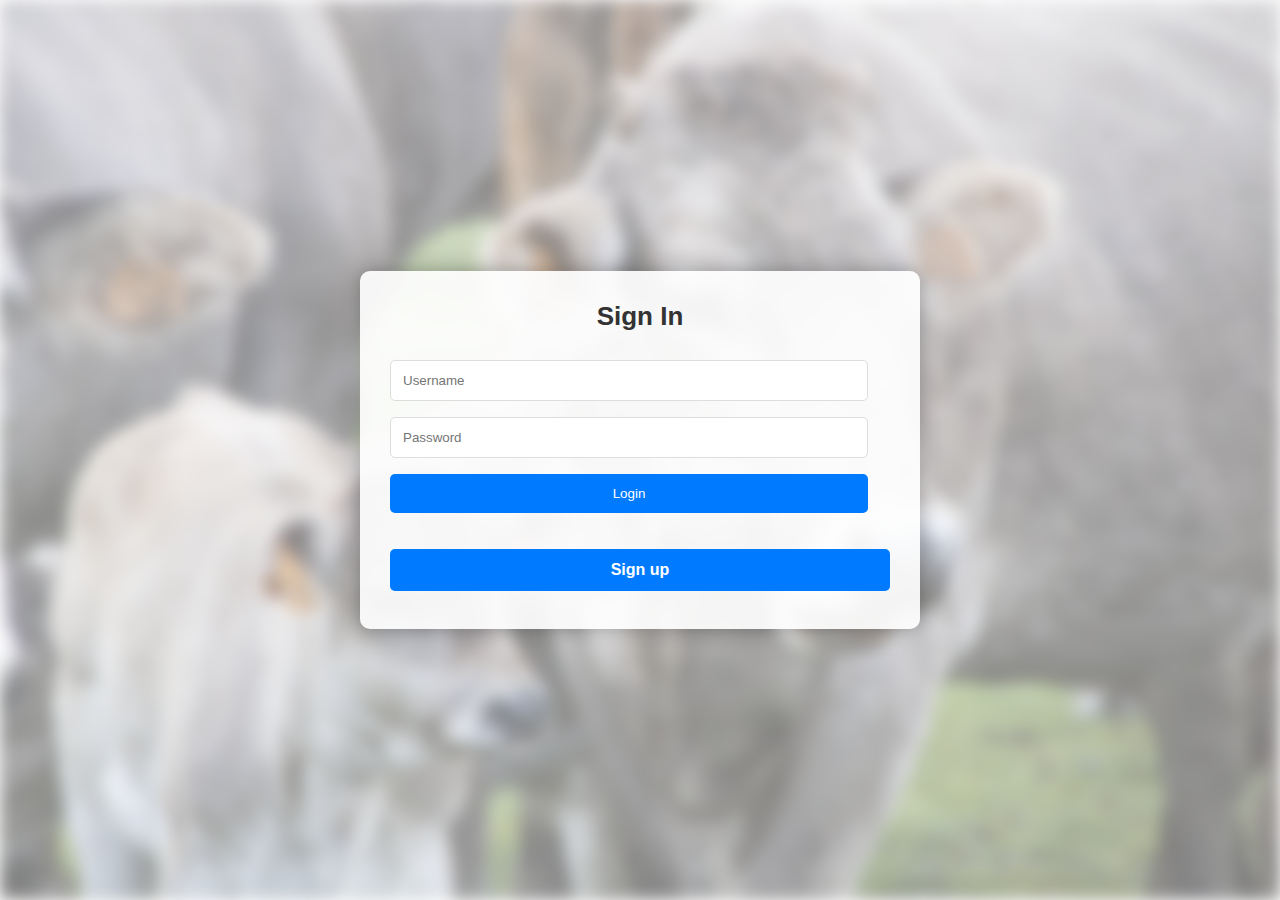
<file: final-dairy/index.html>
<!DOCTYPE html>
<html>
<head>
    <meta name="viewport" content="width=device-width, initial-scale=1" />
    <title>Login to Find Your Account</title>
    <link
      rel="stylesheet"
      href="https://cdnjs.cloudflare.com/ajax/libs/font-awesome/4.7.0/css/font-awesome.min.css"
    />
    <style>
        /* Reset some default styles */
        body,
        h2,
        p {
            margin: 0;
            padding: 0;
        }

        /* Apply general styling to the body */
        body {
            font-family: Arial, sans-serif;
            overflow: hidden; /* Hide scrollbars to enhance blur effect */
            display: flex;
            justify-content: center;
            align-items: center;
            height: 100vh;
            margin: 0;
            position: relative; /* Establish relative positioning context */
        }

        /* Background blur effect */
        .background-blur {
            position: absolute;
            top: 0;
            left: 0;
            width: 100%;
            height: 100%;
            background-image: url('./images/cow.jpg'); /* Ensure correct relative path */
            background-size: cover;
            background-position: center;
            background-attachment: fixed; /* Keep background image fixed while scrolling */
            filter: blur(8px); /* Apply blur effect */
            z-index: -1; /* Place behind content */
        }

        /* Overlay to darken the blurred background */
        .background-overlay {
            position: absolute;
            top: 0;
            left: 0;
            width: 100%;
            height: 100%;
            background: rgba(255, 255, 255, 0.5); /* Slightly transparent white overlay */
            z-index: -1; /* Place behind content */
        }

        /* Container styling */
        .container {
            position: relative;
            background: rgba(255, 255, 255, 0.9); /* Slightly transparent white background */
            padding: 30px;
            border-radius: 10px;
            box-shadow: 0 0 20px rgba(0, 0, 0, 0.3); /* Enhanced shadow for floating effect */
            max-width: 500px;
            width: 100%;
            z-index: 1; /* Ensure content is on top */
        }

        /* Header styling */
        h2 {
            text-align: center;
            margin-bottom: 20px;
            font-size: 26px;
            color: #333;
        }

        /* Button styling */
        .btn {
            display: block;
            width: 100%;
            padding: 12px;
            margin: 8px 0;
            border: none;
            border-radius: 5px;
            color: #fff;
            text-align: center;
            text-decoration: none;
            font-size: 16px;
            font-weight: bold;
            transition: background-color 0.3s, transform 0.3s;
        }

        .btn:hover {
            transform: scale(1.05);
        }

        .btn-primary {
            background-color: #007bff;
        }

        .btn-primary:hover {
            background-color: #0056b3;
        }

        /* Form input styling */
        input[type="text"],
        input[type="password"],
        input[type="submit"] {
            width: calc(100% - 22px);
            padding: 12px;
            margin: 8px 0;
            border: 1px solid #ddd;
            border-radius: 5px;
            box-sizing: border-box;
        }

        input[type="submit"] {
            background-color: #007bff;
            color: #fff;
            border: none;
            cursor: pointer;
        }

        input[type="submit"]:hover {
            background-color: #0056b3;
        }

        /* Bottom container styling */
        .bottom-container {
            display: flex;
            justify-content: space-between;
            margin-top: 20px;
        }

        .bottom-container .btn {
            background-color: #007bff;
            border: none;
            border-radius: 5px;
            padding: 12px 20px;
            color: #fff;
            text-decoration: none;
            text-align: center;
        }

        .bottom-container .btn:hover {
            background-color: #0056b3;
        }

        /* Hide elements on smaller screens */
        .hide-md-lg {
            display: none;
        }

        @media (min-width: 768px) {
            .hide-md-lg {
                display: block;
            }
        }
    </style>
</head>
<body>
    <div class="background-blur"></div> <!-- Background blur effect -->
    <div class="background-overlay"></div> <!-- Overlay to darken the blurred background -->

    <div class="container">
        <h2>Sign In</h2> <!-- Changed heading to "Sign In" -->
        <form onsubmit="handleLogin(event)">
            <input type="text" name="username" placeholder="Username" required />
            <input type="password" name="password" placeholder="Password" required />
            <input type="submit" value="Login" />
        </form>
        <div class="bottom-container">
            <a href="signup.html" class="btn btn-primary">Sign up</a>
        </div>
    </div>

    <script>
        function handleLogin(event) {
            event.preventDefault();

            const email = document.querySelector('input[name="username"]').value;
            const password = document.querySelector('input[name="password"]').value;

            const xhr = new XMLHttpRequest();
            xhr.open("POST", "login.php", true);
            xhr.setRequestHeader(
                "Content-Type",
                "application/x-www-form-urlencoded"
            );

            xhr.onload = function () {
                if (xhr.status === 200) {
                    const response = JSON.parse(xhr.responseText);

                    if (response.success) {
                        window.location.href = "main.html";
                    } else {
                        alert("Email or password does not match.");
                    }
                } else {
                    alert("An error occurred. Please try again.");
                }
            };

            xhr.send(
                `username=${encodeURIComponent(email)}&password=${encodeURIComponent(password)}`
            );
        }
    </script>
</body>
</html>
</file>
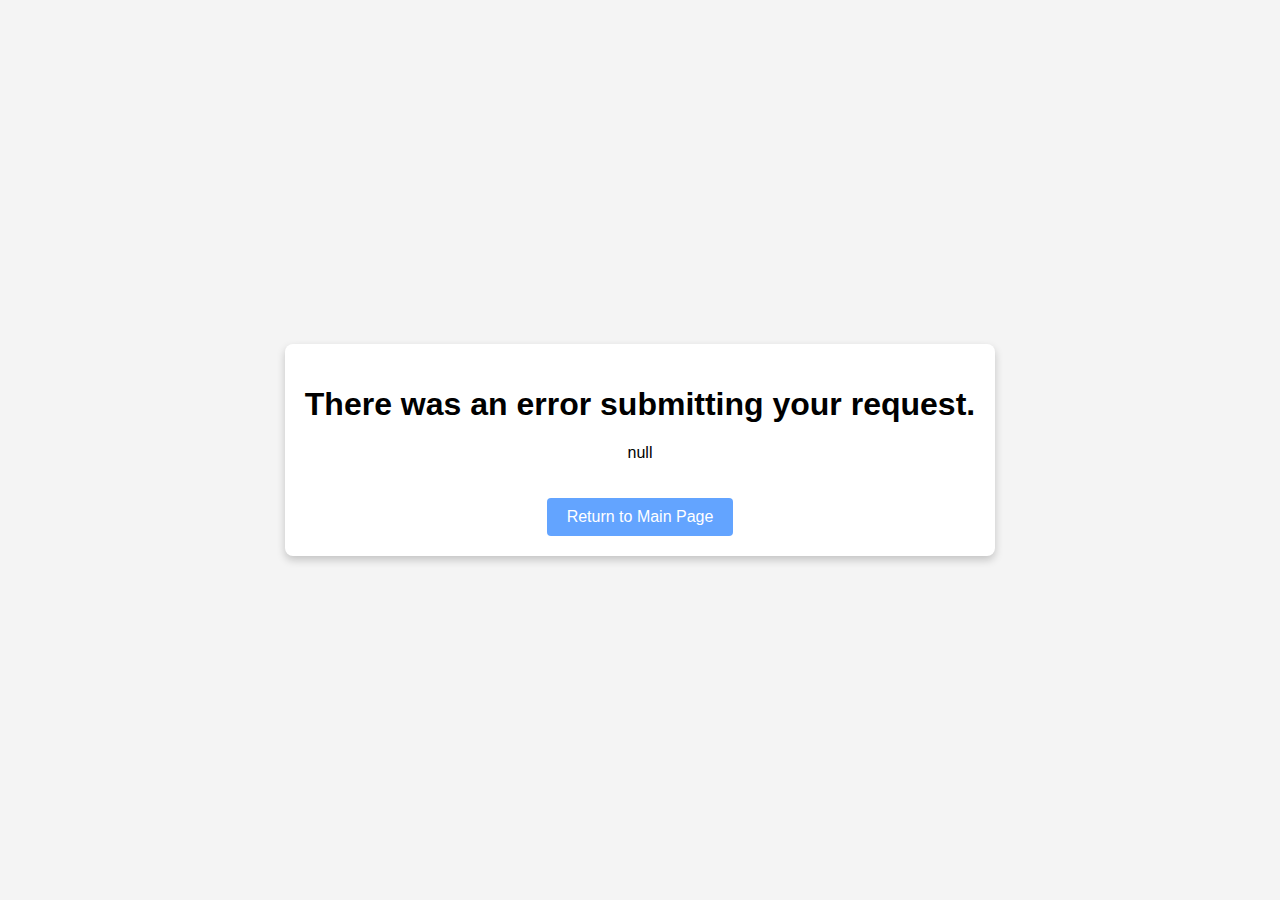
<file: final-dairy/confirmation.html>
<!DOCTYPE html>
<html lang="en">
<head>
    <meta charset="UTF-8" />
    <meta name="viewport" content="width=device-width, initial-scale=1.0" />
    <title>Request Submitted</title>
    <style>
        body {
            font-family: Arial, sans-serif;
            display: flex;
            justify-content: center;
            align-items: center;
            height: 100vh;
            margin: 0;
            background: #f4f4f4;
        }

        .container {
            text-align: center;
            background: #fff;
            padding: 20px;
            border-radius: 8px;
            box-shadow: 0 4px 8px rgba(0, 0, 0, 0.2);
        }

        .btn {
            display: inline-block;
            padding: 10px 20px;
            margin-top: 20px;
            background-color: #63a4ff;
            color: #fff;
            text-decoration: none;
            border-radius: 4px;
            font-size: 1rem;
            transition: background-color 0.3s ease;
        }

        .btn:hover {
            background-color: #4183c4;
        }
    </style>
</head>
<body>
    <div class="container">
        <h1 id="status-message"></h1>
        <p id="details"></p>
        <a href="main.html" class="btn">Return to Main Page</a>
    </div>

    <script>
        // Retrieve the query parameters
        const params = new URLSearchParams(window.location.search);
        const status = params.get('status');
        const name = params.get('name');
        const email = params.get('email');
        const message = params.get('message');

        const statusMessage = document.getElementById('status-message');
        const details = document.getElementById('details');

        if (status === 'success') {
            statusMessage.textContent = 'Your request has been submitted successfully!';
            details.innerHTML = `
                <strong>Name:</strong> ${decodeURIComponent(name)} <br>
                <strong>Email:</strong> ${decodeURIComponent(email)} <br>
                <strong>Message:</strong> <br>${decodeURIComponent(message)}
            `;
        } else {
            statusMessage.textContent = 'There was an error submitting your request.';
            details.textContent = decodeURIComponent(message);
        }
    </script>
</body>
</html>
</file>
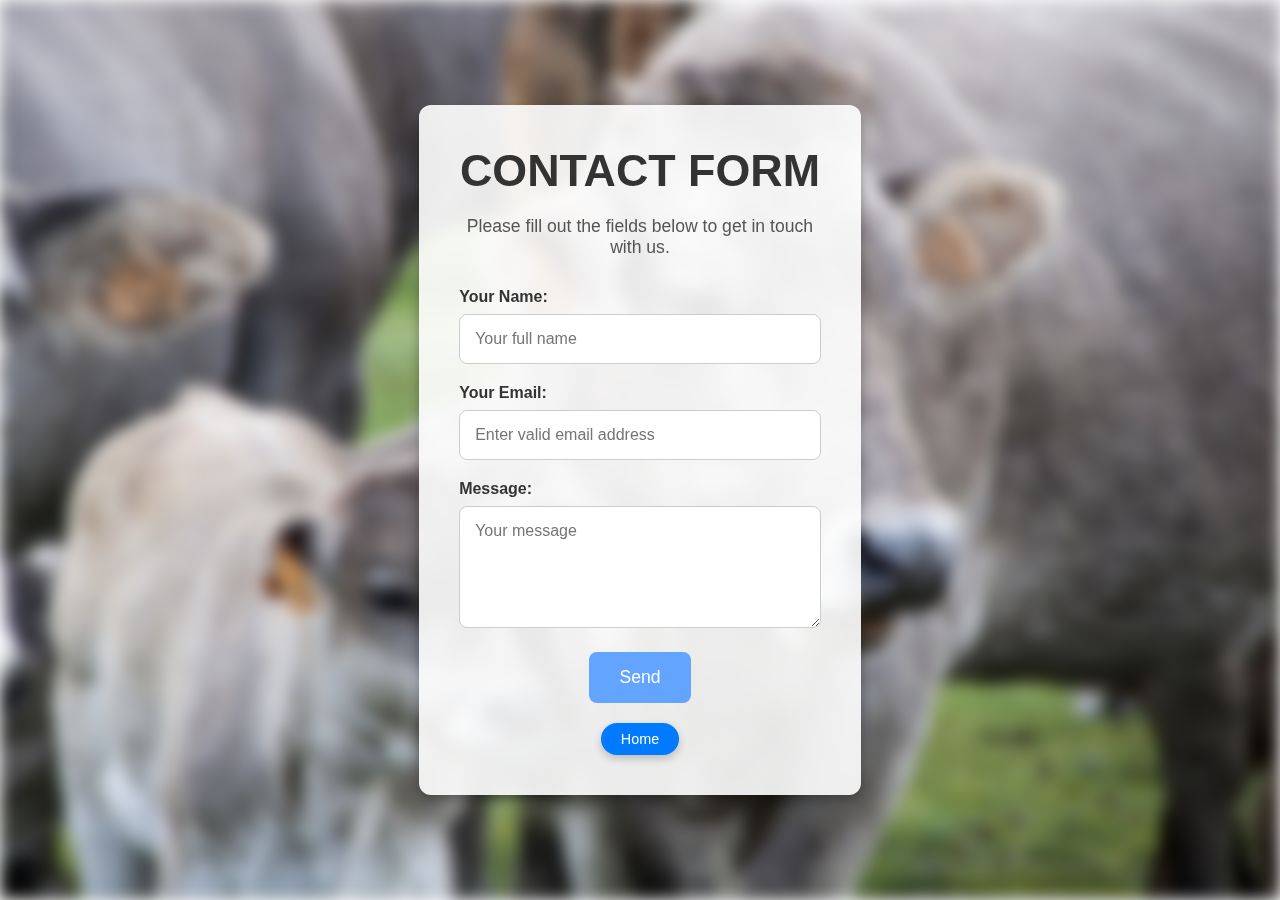
<file: final-dairy/contact.html>
<!DOCTYPE html>
<html lang="en">
<head>
    <meta charset="UTF-8" />
    <meta http-equiv="X-UA-Compatible" content="IE=edge" />
    <meta name="viewport" content="width=device-width, initial-scale=1.0" />
    <title>Contact Us</title>
    <style>
        /* General Styles */
        * {
            box-sizing: border-box;
            margin: 0;
            padding: 0;
            font-family: "Arial", sans-serif;
        }

        html, body {
            height: 100%;
            margin: 0;
            padding: 0;
            display: flex;
            justify-content: center;
            align-items: center;
        }

        /* Background Image Wrapper */
        .background {
            position: fixed;
            top: 0;
            left: 0;
            width: 100%;
            height: 100%;
            background: url("images/cow.jpg") no-repeat center center fixed;
            background-size: cover;
            filter: blur(8px); /* Apply blur effect to the background image */
            z-index: -1; /* Place the background behind other content */
        }

        /* Container Styles */
        .container {
            background-color: rgba(255, 255, 255, 0.9);
            border-radius: 12px;
            box-shadow: 0 6px 12px rgba(0, 0, 0, 0.3);
            max-width: 600px;
            width: 90%;
            padding: 40px;
            text-align: center;
        }

        /* Heading */
        h1 {
            font-size: 2.8rem;
            color: #333;
            margin-bottom: 20px;
            font-weight: 700;
            text-transform: uppercase;
        }

        /* Paragraph */
        p {
            font-size: 1.1rem;
            color: #555;
            margin-bottom: 30px;
        }

        /* Form Group */
        .form-group {
            margin-bottom: 20px;
            text-align: left;
        }

        /* Labels */
        label {
            display: block;
            font-weight: 600;
            margin-bottom: 8px;
            color: #333;
        }

        /* Inputs and Textarea */
        input[type="text"],
        input[type="email"],
        textarea {
            width: 100%;
            padding: 15px;
            border: 1px solid #ccc;
            border-radius: 8px;
            background-color: #fff;
            font-size: 1rem;
            color: #333;
            transition: border-color 0.3s ease, box-shadow 0.3s ease;
        }

        input[type="text"]:focus,
        input[type="email"]:focus,
        textarea:focus {
            border-color: #63a4ff;
            box-shadow: 0 0 5px rgba(99, 164, 255, 0.5);
            outline: none;
        }

        textarea {
            resize: vertical;
        }

        /* Submit Button */
        input[type="submit"] {
            background-color: #63a4ff;
            color: #fff;
            padding: 15px 30px;
            border: none;
            border-radius: 8px;
            font-size: 1.1rem;
            cursor: pointer;
            transition: background-color 0.3s ease, transform 0.2s ease;
        }

        input[type="submit"]:hover {
            background-color: #4183c4;
            transform: scale(1.05);
        }

        /* Home Button */
        .home-btn {
            display: inline-block;
            background-color: #007bff;
            color: #fff;
            padding: 8px 20px;
            border: none;
            border-radius: 20px; /* Rounded corners */
            font-size: 0.9rem; /* Slightly smaller text */
            cursor: pointer;
            text-decoration: none;
            margin-top: 20px;
            transition: background-color 0.3s ease, transform 0.2s ease, box-shadow 0.3s ease;
            box-shadow: 0 4px 8px rgba(0, 0, 0, 0.2); /* Subtle shadow for depth */
        }

        .home-btn:hover {
            background-color: #0056b3;
            transform: scale(1.05);
        }

        .home-btn:focus {
            outline: none;
            box-shadow: 0 0 0 3px rgba(0, 123, 255, 0.4); /* Focus ring */
        }

        /* Responsive Design */
        @media (max-width: 768px) {
            .container {
                width: 95%;
                padding: 20px;
            }

            h1 {
                font-size: 2.2rem;
            }

            input[type="submit"],
            .home-btn {
                padding: 12px 25px;
            }
        }
    </style>
</head>
<body>
    <div class="background"></div>
    <!-- Blurred Background Image -->

    <div class="container">
        <h1>Contact Form</h1>
        <p>Please fill out the fields below to get in touch with us.</p>

        <form action="contact_form_handler.php" method="post">
            <div class="form-group">
                <label for="name">Your Name:</label>
                <input
                    type="text"
                    id="name"
                    name="name"
                    placeholder="Your full name"
                    required
                />
            </div>
            <div class="form-group">
                <label for="email">Your Email:</label>
                <input
                    type="email"
                    id="email"
                    name="email"
                    placeholder="Enter valid email address"
                    required
                />
            </div>
            <div class="form-group">
                <label for="message">Message:</label>
                <textarea
                    id="message"
                    name="message"
                    cols="30"
                    rows="5"
                    placeholder="Your message"
                ></textarea>
            </div>
            <input type="submit" value="Send" />
        </form>

        <a href="main.html" class="home-btn">Home</a>
    </div>
</body>
</html>
</file>
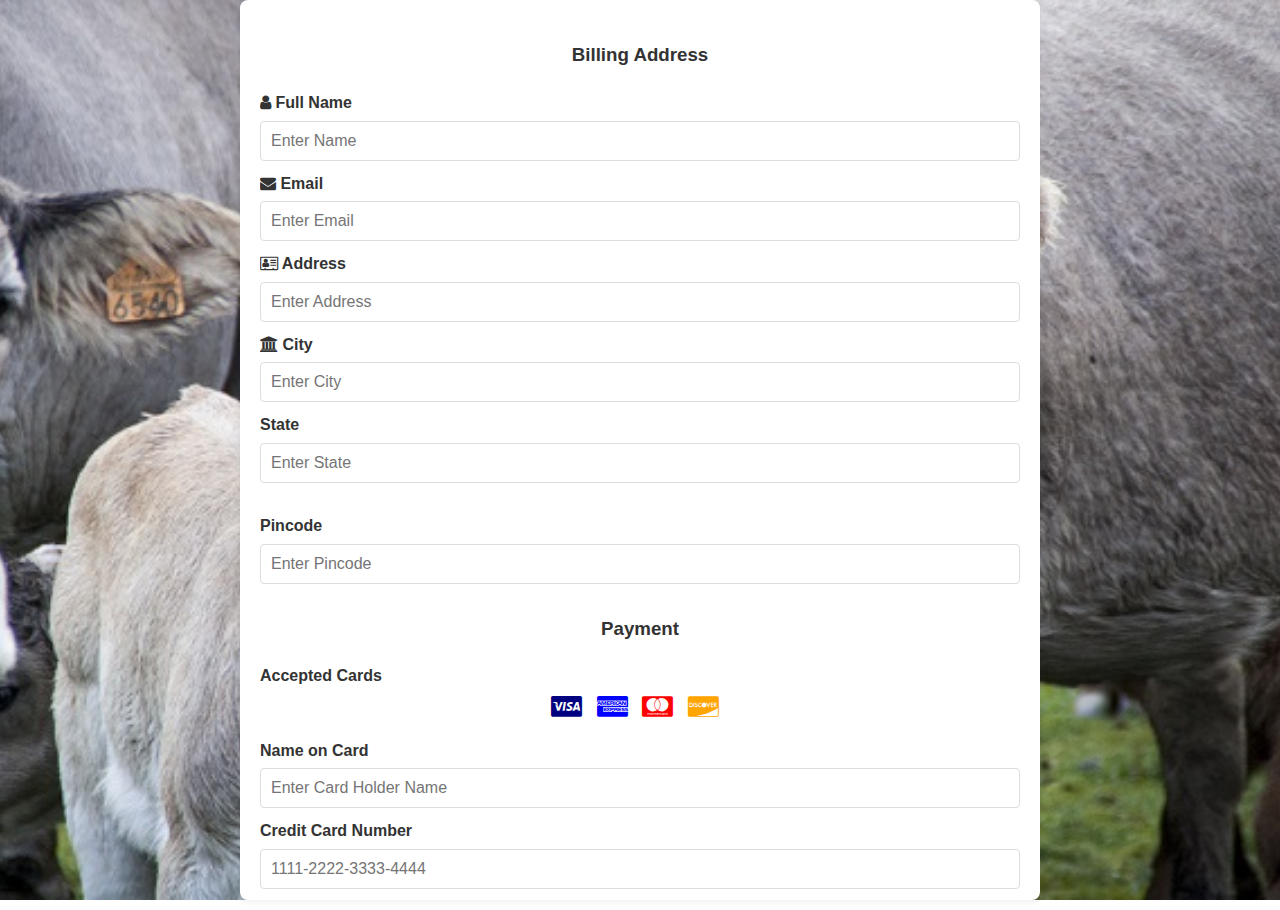
<file: final-dairy/payment.html>
<!DOCTYPE html>
<html>
  <head>
    <meta name="viewport" content="width=device-width, initial-scale=1" />
    <title>Payment</title>
    <link
      rel="stylesheet"
      href="https://cdnjs.cloudflare.com/ajax/libs/font-awesome/4.7.0/css/font-awesome.min.css"
    />
    <!-- <link rel="stylesheet" href="css/payment.css" /> -->
    <style>
      /* Reset some default styles */
      body,
      h2,
      h3,
      p {
        margin: 0;
        padding: 0;
      }

      body {
        font-family: Arial, sans-serif;
        color: #333;
        line-height: 1.6;
        padding: 0; /* Remove padding from body */
        margin: 0; /* Remove margin from body */
        display: flex;
        justify-content: center;
        align-items: flex-start; /* Align items to the start to make room at the top */
        min-height: 100vh; /* Ensure body takes up at least the full viewport height */
        box-sizing: border-box; /* Ensure padding and border are included in element's total width and height */
        background: url("images/cow.jpg") no-repeat center center fixed; /* Set fixed background image */
        background-size: cover; /* Ensure background image covers the viewport */
        overflow: hidden; /* Prevent body from scrolling */
      }

      /* Ensure content is above the blurred background */
      .container {
        position: relative;
        z-index: 1;
        background: #fff;
        padding: 40px 20px 20px; /* Add 40px padding to the top */
        border-radius: 8px;
        box-shadow: 0 0 10px rgba(0, 0, 0, 0.1);
        max-width: 800px; /* Maximum width for larger screens */
        width: 100%; /* Full width on smaller screens */
        box-sizing: border-box;
        max-height: 100vh; /* Adjust max height as needed */
        overflow-y: auto; /* Enable vertical scrolling */
      }

      /* Header styles */
      h3 {
        text-align: center;
        color: #333;
        margin-bottom: 20px;
      }

      /* Form layout */
      .row {
        display: flex;
        flex-wrap: wrap;
        margin: -10px;
      }

      .col-50,
      .col-75 {
        flex: 0 0 100%;
        max-width: 100%;
        padding: 10px;
        box-sizing: border-box; /* Include padding in the width calculation */
      }

      /* Form element styles */
      input[type="text"],
      input[type="email"],
      input[type="password"] {
        width: 100%;
        padding: 10px;
        border: 1px solid #ddd;
        border-radius: 4px;
        box-sizing: border-box; /* Include padding and border in the width calculation */
        margin-bottom: 10px;
        font-size: 16px;
      }

      input[type="submit"] {
        background-color: #4caf50;
        color: white;
        border: none;
        padding: 15px;
        text-align: center;
        text-decoration: none;
        display: inline-block;
        font-size: 16px;
        border-radius: 4px;
        cursor: pointer;
        transition: background-color 0.3s ease;
        width: 100%; /* Full width button */
        box-sizing: border-box; /* Include padding in the width calculation */
      }

      input[type="submit"]:hover {
        background-color: #45a049;
      }

      label {
        display: block;
        margin-bottom: 5px;
        font-weight: bold;
      }

      .icon-container {
        margin-bottom: 15px;
        text-align: center; /* Center icons */
      }

      .icon-container i {
        font-size: 24px;
        margin-right: 10px;
      }

      input[type="checkbox"] {
        margin-right: 10px;
      }

      .btn {
        background-color: #4caf50;
        color: white;
        border: none;
        padding: 15px;
        text-align: center;
        text-decoration: none;
        display: inline-block;
        font-size: 16px;
        border-radius: 4px;
        cursor: pointer;
        transition: background-color 0.3s ease;
        width: 100%; /* Full width button */
        box-sizing: border-box; /* Include padding in the width calculation */
      }

      .btn:hover {
        background-color: #45a049;
      }

      /* Responsive design */
      @media (max-width: 768px) {
        .col-50,
        .col-75 {
          flex: 0 0 100%;
          max-width: 100%;
          padding: 10px;
          box-sizing: border-box; /* Ensure box-sizing applies to responsive elements */
        }
      }

      @media (max-width: 480px) {
        h3 {
          font-size: 24px;
        }
        input[type="text"],
        input[type="email"],
        input[type="password"],
        input[type="submit"] {
          font-size: 14px;
        }
      }
    </style>
  </head>
  <body>
    <div class="row">
      <div class="col-75">
        <div class="container">
          <form action="payment.php" method="POST">
            <div class="row">
              <div class="col-50">
                <h3>Billing Address</h3>
                <label for="fname"><i class="fa fa-user"></i> Full Name</label>
                <input
                  type="text"
                  id="fname"
                  name="firstname"
                  placeholder="Enter Name"
                  required
                />
                <label for="email"><i class="fa fa-envelope"></i> Email</label>
                <input
                  type="email"
                  id="email"
                  name="email"
                  placeholder="Enter Email"
                  required
                />
                <label for="adr"
                  ><i class="fa fa-address-card-o"></i> Address</label
                >
                <input
                  type="text"
                  id="adr"
                  name="address"
                  placeholder="Enter Address"
                  required
                />
                <label for="city"><i class="fa fa-institution"></i> City</label>
                <input
                  type="text"
                  id="city"
                  name="city"
                  placeholder="Enter City"
                  required
                />

                <div class="row">
                  <div class="col-50">
                    <label for="state">State</label>
                    <input
                      type="text"
                      id="state"
                      name="state"
                      placeholder="Enter State"
                      required
                    />
                  </div>
                  <div class="col-50">
                    <label for="pincode">Pincode</label>
                    <input
                      type="text"
                      id="pincode"
                      name="pincode"
                      placeholder="Enter Pincode"
                      pattern="\d{6}"
                      required
                    />
                  </div>
                </div>
              </div>

              <div class="col-50">
                <h3>Payment</h3>
                <label for="cname">Accepted Cards</label>
                <div class="icon-container">
                  <i class="fa fa-cc-visa" style="color: navy"></i>
                  <i class="fa fa-cc-amex" style="color: blue"></i>
                  <i class="fa fa-cc-mastercard" style="color: red"></i>
                  <i class="fa fa-cc-discover" style="color: orange"></i>
                </div>
                <label for="cname">Name on Card</label>
                <input
                  type="text"
                  id="cname"
                  name="cardname"
                  placeholder="Enter Card Holder Name"
                  required
                />
                <label for="ccnum">Credit Card Number</label>
                <input
                  type="text"
                  id="ccnum"
                  name="cardnumber"
                  placeholder="1111-2222-3333-4444"
                  pattern="\d{4}\d{4}\d{4}\d{4}"
                  required
                />
                <label for="expmonth">Expiration Month</label>
                <input
                  type="text"
                  id="expmonth"
                  name="expmonth"
                  placeholder="MM"
                  pattern="\d{2}"
                  required
                />
                <div class="row">
                  <div class="col-50">
                    <label for="expyear">Expiration Year</label>
                    <input
                      type="text"
                      id="expyear"
                      name="expyear"
                      placeholder="YYYY"
                      pattern="\d{4}"
                      required
                    />
                  </div>
                  <div class="col-50">
                    <label for="cvv">CVV</label>
                    <input
                      type="text"
                      id="cvv"
                      name="cvv"
                      placeholder="Enter CVV"
                      pattern="\d{3,4}"
                      required
                    />
                  </div>
                </div>
              </div>
            </div>
            <label>
              <input type="checkbox" checked="checked" name="sameadr" />
              Shipping Address same as Billing
            </label>
            <input type="submit" value="Continue to Payment" class="btn" />
          </form>
        </div>
      </div>
    </div>
  </body>
</html>
</file>
<file: final-dairy/css/payment.css>
/* Reset some default styles */
body, h2, h3, p {
  margin: 0;
  padding: 0;
}

body {
  font-family: Arial, sans-serif;
  color: #333;
  line-height: 1.6;
  padding: 0; /* Remove padding from body */
  margin: 0; /* Remove margin from body */
  display: flex;
  justify-content: center;
  align-items: flex-start; /* Align items to the start to make room at the top */
  min-height: 100vh; /* Ensure body takes up at least the full viewport height */
  box-sizing: border-box; /* Ensure padding and border are included in element's total width and height */
  background: url('../images/cow.jpg') no-repeat center center fixed; /* Set fixed background image */
  background-size: cover; /* Ensure background image covers the viewport */
  overflow: hidden; /* Prevent body from scrolling */
}

/* Ensure content is above the blurred background */
.container {
  position: relative;
  z-index: 1;
  background: #fff;
  padding: 40px 20px 20px; /* Add 40px padding to the top */
  border-radius: 8px;
  box-shadow: 0 0 10px rgba(0, 0, 0, 0.1);
  max-width: 800px; /* Maximum width for larger screens */
  width: 100%; /* Full width on smaller screens */
  box-sizing: border-box;
  max-height: 80vh; /* Adjust max height as needed */
  overflow-y: auto; /* Enable vertical scrolling */
}

/* Header styles */
h3 {
  text-align: center;
  color: #333;
  margin-bottom: 20px;
}

/* Form layout */
.row {
  display: flex;
  flex-wrap: wrap;
  margin: -10px;
}

.col-50, .col-75 {
  flex: 0 0 100%;
  max-width: 100%;
  padding: 10px;
  box-sizing: border-box; /* Include padding in the width calculation */
}

/* Form element styles */
input[type="text"], 
input[type="email"], 
input[type="password"] {
  width: 100%;
  padding: 10px;
  border: 1px solid #ddd;
  border-radius: 4px;
  box-sizing: border-box; /* Include padding and border in the width calculation */
  margin-bottom: 10px;
  font-size: 16px;
}

input[type="submit"] {
  background-color: #4CAF50;
  color: white;
  border: none;
  padding: 15px;
  text-align: center;
  text-decoration: none;
  display: inline-block;
  font-size: 16px;
  border-radius: 4px;
  cursor: pointer;
  transition: background-color 0.3s ease;
  width: 100%; /* Full width button */
  box-sizing: border-box; /* Include padding in the width calculation */
}

input[type="submit"]:hover {
  background-color: #45a049;
}

label {
  display: block;
  margin-bottom: 5px;
  font-weight: bold;
}

.icon-container {
  margin-bottom: 15px;
  text-align: center; /* Center icons */
}

.icon-container i {
  font-size: 24px;
  margin-right: 10px;
}

input[type="checkbox"] {
  margin-right: 10px;
}

.btn {
  background-color: #4CAF50;
  color: white;
  border: none;
  padding: 15px;
  text-align: center;
  text-decoration: none;
  display: inline-block;
  font-size: 16px;
  border-radius: 4px;
  cursor: pointer;
  transition: background-color 0.3s ease;
  width: 100%; /* Full width button */
  box-sizing: border-box; /* Include padding in the width calculation */
}

.btn:hover {
  background-color: #45a049;
}

/* Responsive design */
@media (max-width: 768px) {
  .col-50, .col-75 {
      flex: 0 0 100%;
      max-width: 100%;
      padding: 10px;
      box-sizing: border-box; /* Ensure box-sizing applies to responsive elements */
  }
}

@media (max-width: 480px) {
  h3 {
      font-size: 24px;
  }
  input[type="text"], 
  input[type="email"], 
  input[type="password"], 
  input[type="submit"] {
      font-size: 14px;
  }
}
</file>
